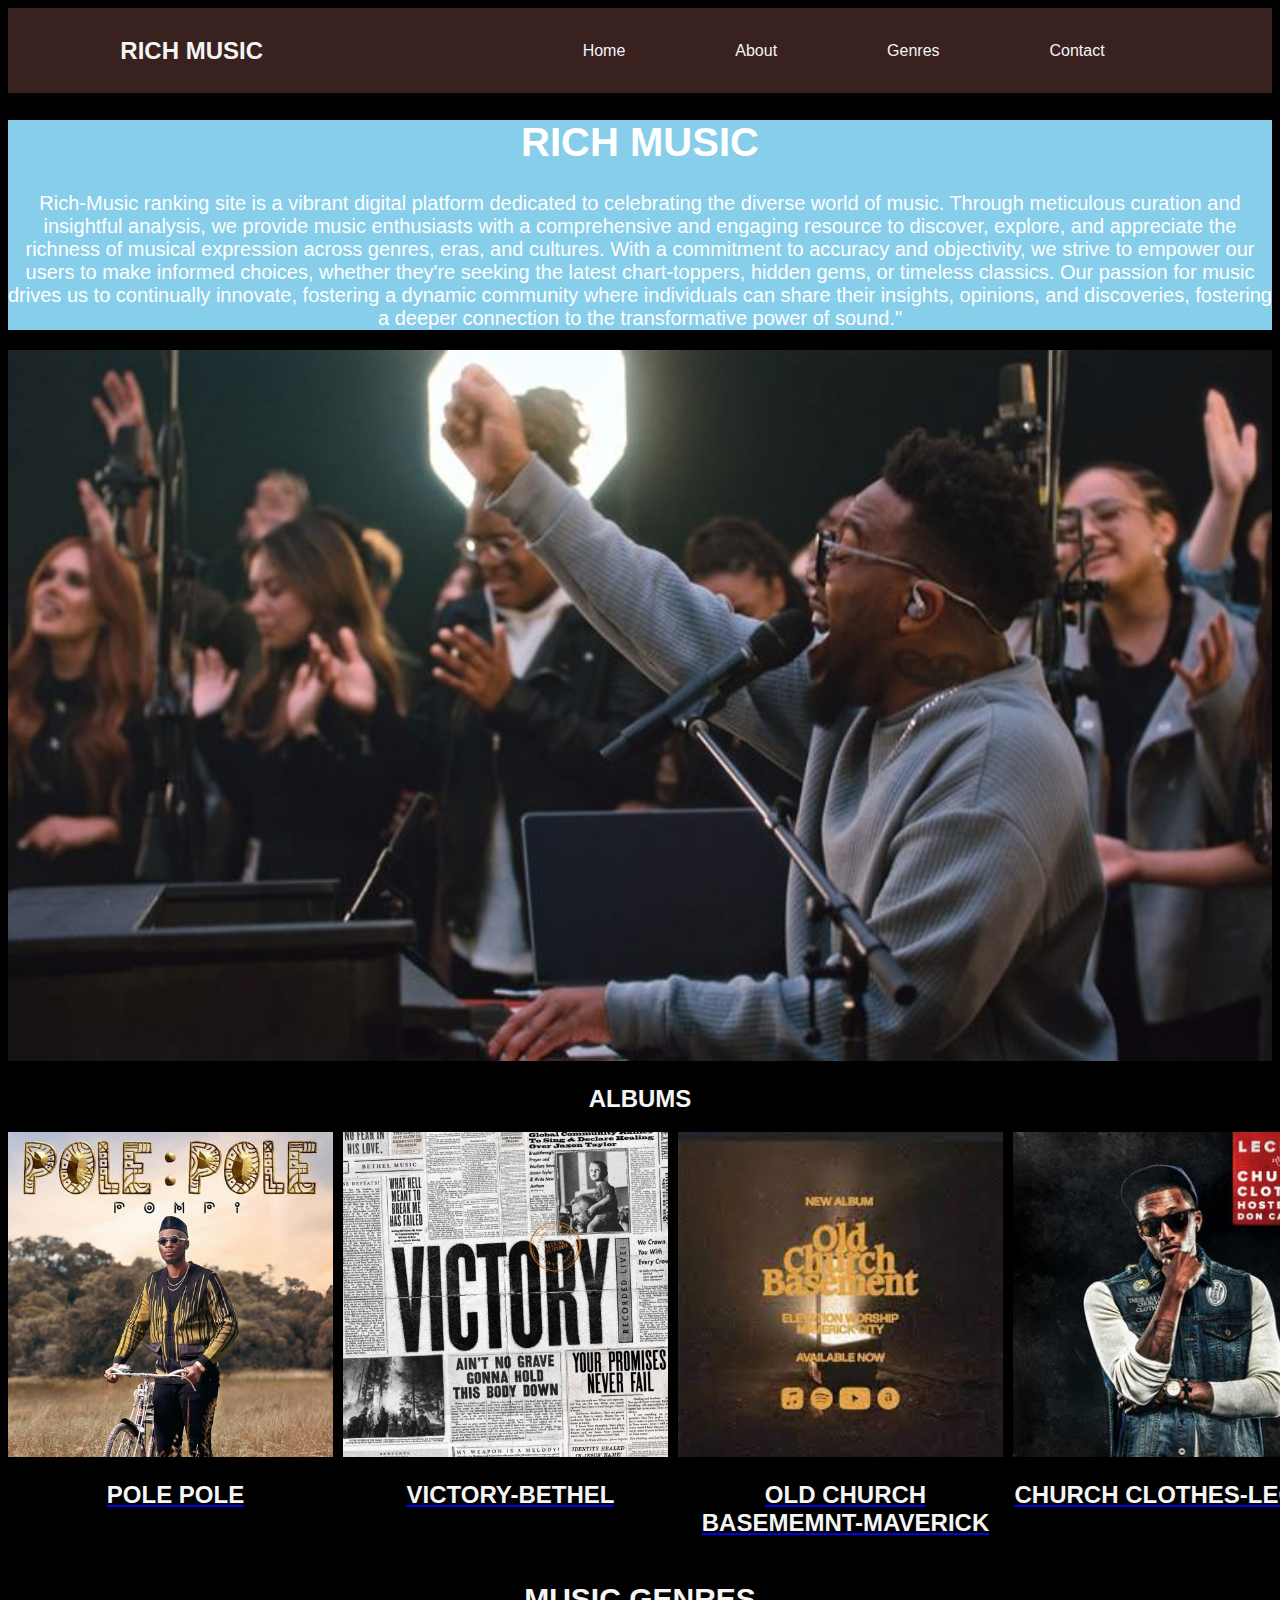
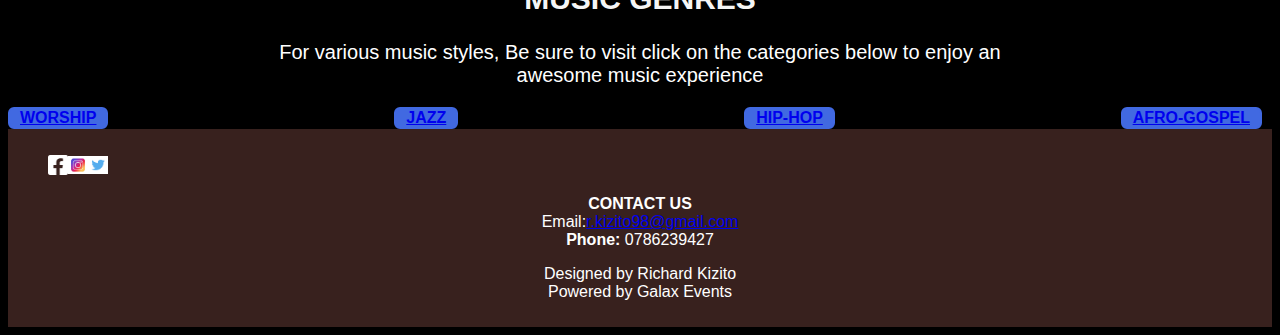
<file: index.html>
<!DOCTYPE html>
<html lang="en">
<head>
    <meta charset="UTF-8">
    <meta name="viewport" content="width=device-width, initial-scale=1.0">
    <title>Rich-Music Ranking site</title>
    <link rel="preconnect" href="https://fonts.googleapis.com">
    <link rel="preconnect" href="https://fonts.gstatic.com" crossorigin>
    <link href="https://fonts.googleapis.com/css2?family=Kanit:ital,wght@0,100;0,200;0,300;0,400;0,500;0,600;0,700;0,800;0,900;1,100;1,200;1,300;1,400;1,500;1,600;1,700;1,800;1,900&display=swap" rel="stylesheet">
    <link rel="stylesheet" href="styles.css">
    <link rel="icon" href="Images/favicon.png" type="image/png">
</head>
<body>
    <header>
        <nav>
            <h2>RICH MUSIC</h2>
           <ul>
            <li>Home</li>
            <li>About</li>
            <li>Genres</li>
            <li>Contact</li>
           </ul> 
        </nav>
    </header>
    <main>
        <div class="start">
    <h1><strong>RICH MUSIC</strong></h1>
    <P>Rich-Music ranking site is a vibrant digital platform dedicated to celebrating the diverse world of music. Through meticulous curation and insightful analysis, we provide music enthusiasts with a comprehensive and engaging resource to discover, explore, and appreciate the richness of musical expression across genres, eras, and cultures. With a commitment to accuracy and objectivity, we strive to empower our users to make informed choices, whether they're seeking the latest chart-toppers, hidden gems, or timeless classics. Our passion for music drives us to continually innovate, fostering a dynamic community where individuals can share their insights, opinions, and discoveries, fostering a deeper connection to the transformative power of sound."</P>
        </div>
        <div class="mainimage">
      <img src="Images/chandler.jpg" alt="Image not supported">
        </div>
        <div class="albums">
            <h2>ALBUMS</h2>
            <div class="image-container">
                    <a href="https://www.youtube.com/watch?v=PZmpgND6ZFc"><img src="Images/pole pole.jpg"><h2>POLE POLE</h2></a>
                    <a href="https://www.youtube.com/watch?v=oHMJONk9qBA&list=OLAK5uy_kThFhnZd3Sx9FJ_qea6JvGLSN8IHCDAy8"><img src="Images/victory.jpg"><h2>VICTORY-BETHEL</h2></a>
                    <a href="https://www.youtube.com/watch?v=YlstCaKg5oE"><img src="Images/church basement.jpg"><h2>OLD CHURCH <br> BASEMEMNT-MAVERICK</h2></a>
                    <a href="https://www.youtube.com/watch?v=ost_5Wu47zI"><img src="Images/church clothes.jpg"><h2>CHURCH CLOTHES-LECRAE</h2></a>
            
            </div>
            </div>
        </div>
       <div class="category">
        <h2>MUSIC GENRES</h2>
    <p>For various music styles, Be sure to visit click on the categories below to enjoy an <br> awesome music experience</p>
       </div>
      <div class="categories">
        <a href="worship.html" class="button">WORSHIP</a>
        <a href="jazz.html" class="button">JAZZ</a>
        <a href="hiphop.html" class="button">HIP-HOP</a>
        <a href="afrogospel.html" class="button">AFRO-GOSPEL</a>

        </div>
    </main>
    <footer>
        <div class="footer">
            <ul>
                <li><img src="Images/facebook-icon.png"></li>
                <li><img src="Images/instagram.jpg"></li>
                <li><img src="Images/twitter.png"></li>
             </ul>
        </div>
        <p><strong>CONTACT US</strong><br><strong></strong>Email:</strong><a href="r.kizito98@gmail.com">r.kizito98@gmail.com</a><br><strong>Phone:</strong> 0786239427</p>
        <p>Designed by Richard Kizito<br>Powered by Galax Events</p>
    
    </footer>
</body>
</html>
</file>
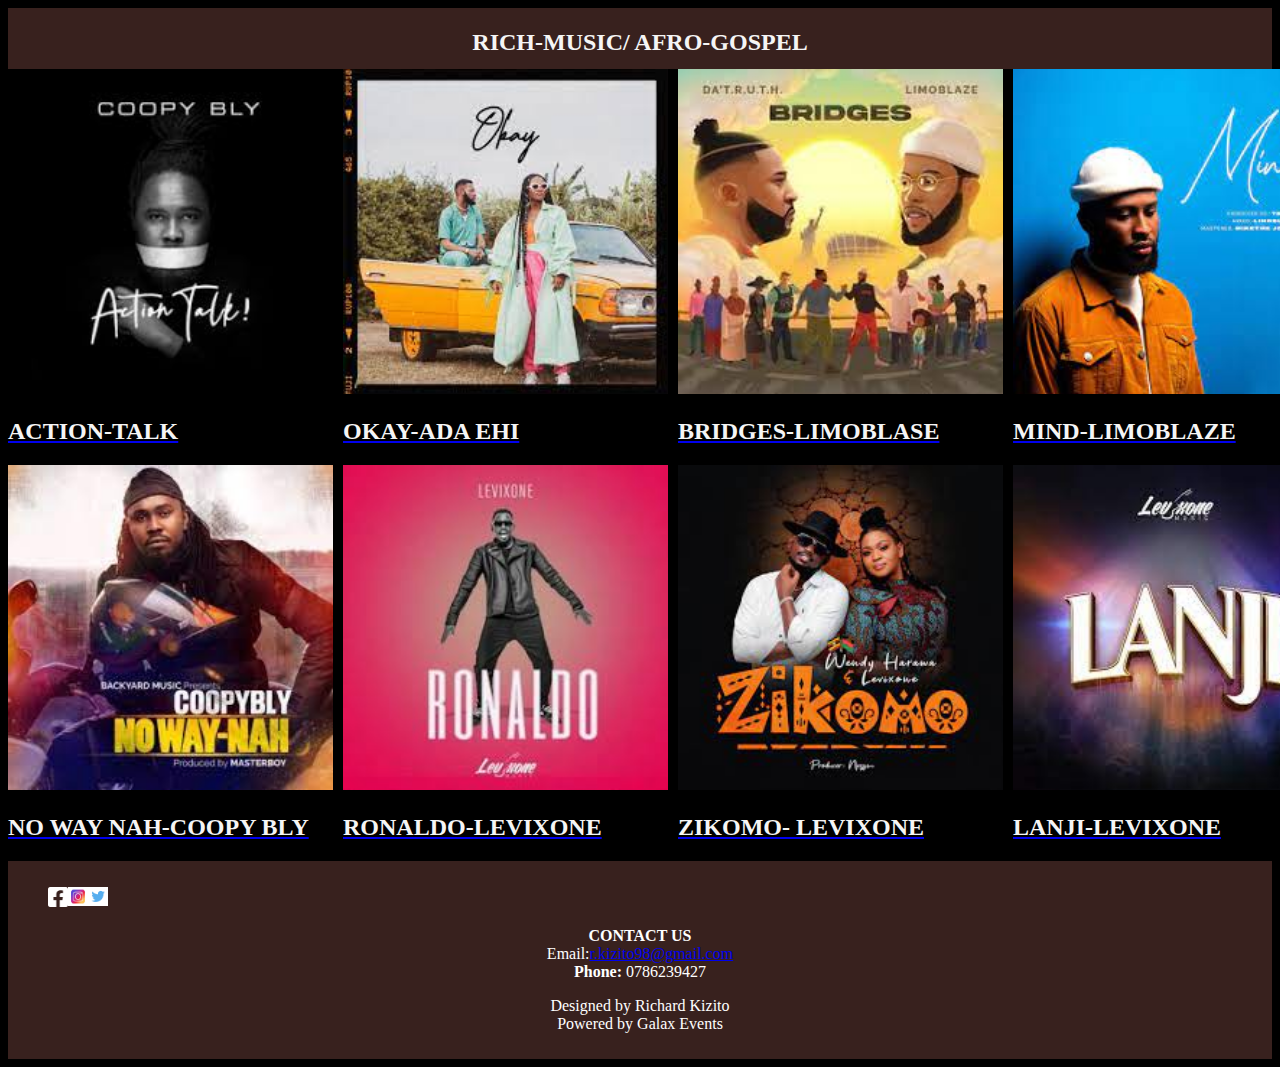
<file: afrogospel.html>
<!DOCTYPE html>
<html lang="en">
<head>
    <meta charset="UTF-8">
    <meta name="viewport" content="width=device-width, initial-scale=1.0">
    <title>AFRO-GOSPEL- Rich Music</title>
    <link rel="stylesheet" href="worship.css">
    <link rel="icon" href="Images/favicon.png" type="image/png">
</head>
<body>
    <header>
        <nav>
            <h2>RICH-MUSIC/ AFRO-GOSPEL</h2>
        </nav>
    </header>
        <div class="worshipsongs">
            <a href="https://www.youtube.com/results?search_query=action+talk+coopy+bly"><img src="Images/action talk- coopy.jpg"><h2>ACTION-TALK</h2></a>
            <a href="https://www.youtube.com/watch?v=pM2dfrcc91s"><img src="Images/okay- limo.jpg"><h2>OKAY-ADA EHI</h2></a>
            <a href="https://www.youtube.com/watch?v=jhAs7DxM3js"><img src="Images/Bridges-Limo.jpg"><h2>BRIDGES-LIMOBLASE</h2></a>
            <a href="https://www.youtube.com/watch?v=2RK53mSZZUc"><img src="Images/mind-limo.jpg"><h2>MIND-LIMOBLAZE</h2></a>
            
        </div>
        <div class="worshipsongs2">
            <a href="https://www.youtube.com/watch?v=nfUnqIJoB7A"><img src="Images/no way nah.jpg"><h2>NO WAY NAH-COOPY BLY</h2></a>
            <a href="https://www.youtube.com/watch?v=x7LPpJtly8I"><img src="Images/ronaldo-levixone.jpg"><h2>RONALDO-LEVIXONE</h2></a>
            <a href="https://www.youtube.com/watch?v=gYMmJVM4JhQ"><img src="Images/zikomo- levixone.jpg"><h2>ZIKOMO- LEVIXONE</h2></a>
            <a href="https://www.youtube.com/watch?v=McmvgPuNcNk"><img src="Images/lanji- levixone.jpg"><h2>LANJI-LEVIXONE</h2></a>
    
        </div>
    
    <footer>
        <div class="footer">
            <ul>
                <li><img src="Images/facebook-icon.png"></li>
                <li><img src="Images/instagram.jpg"></li>
                <li><img src="Images/twitter.png"></li>
             </ul>
        </div>
        <p><strong>CONTACT US</strong><br><strong></strong>Email:</strong><a href="r.kizito98@gmail.com">r.kizito98@gmail.com</a><br><strong>Phone:</strong> 0786239427</p>
        <p>Designed by Richard Kizito<br>Powered by Galax Events</p>
    
    </footer>
</body>
</html>
</file>
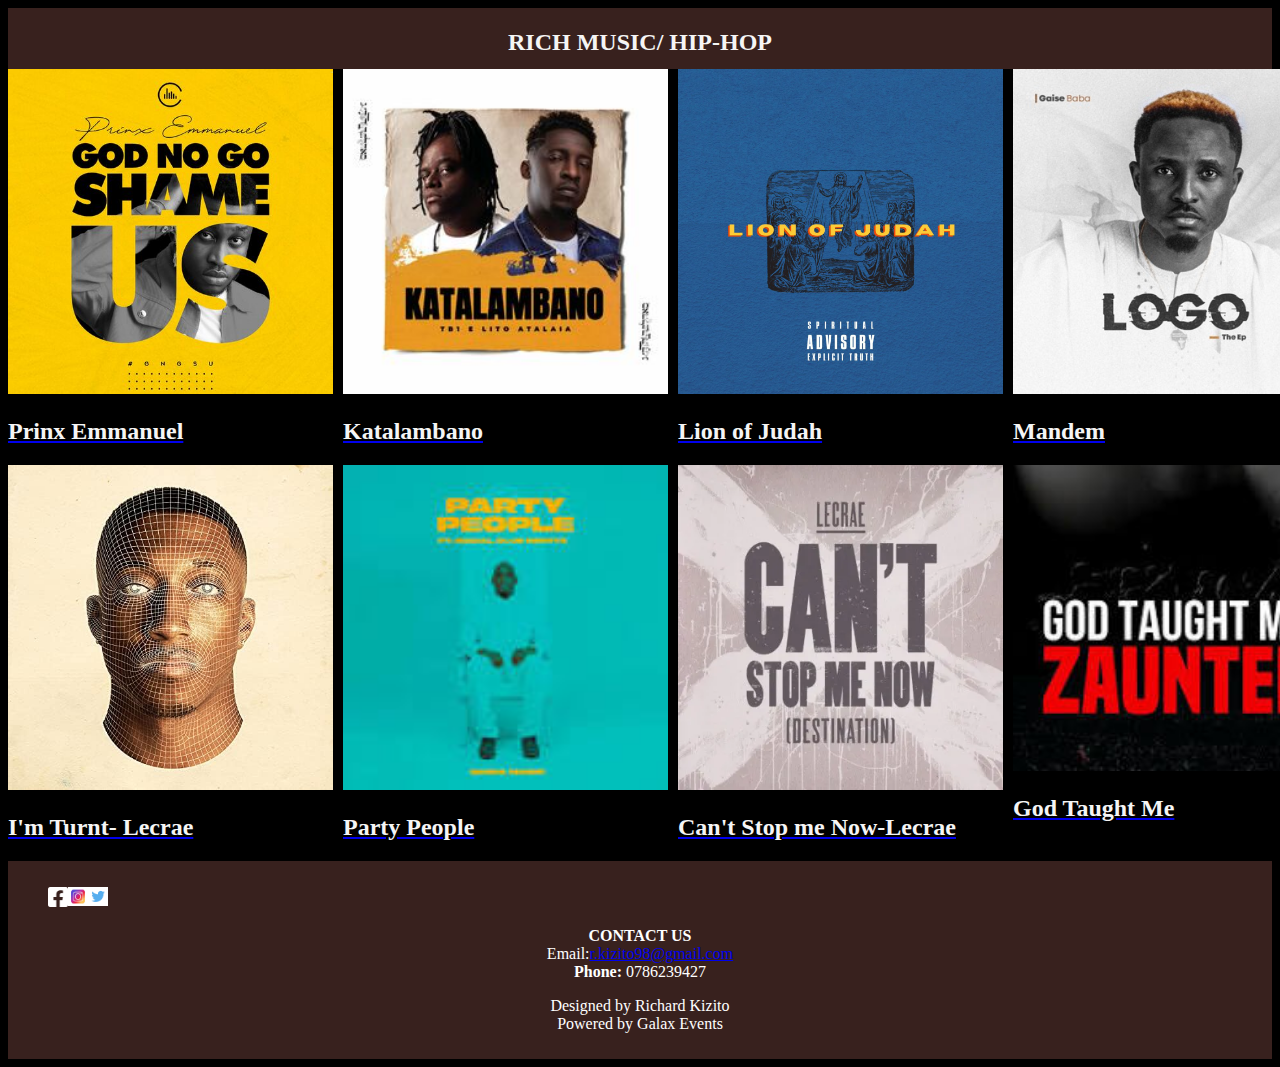
<file: hiphop.html>
<!DOCTYPE html>
<html lang="en">
<head>
    <meta charset="UTF-8">
    <meta name="viewport" content="width=device-width, initial-scale=1.0">
    <title>Hip-Hop Rich Music</title>
    <link rel="stylesheet" href="worship.css">
    <link rel="icon" href="Images/favicon.png" type="image/png">
</head>
<body>
    <header>
        <nav>
            <h2>RICH MUSIC/ HIP-HOP</h2>
        </nav>
    </header>
        <div class="worshipsongs">
            <a href="https://www.youtube.com/watch?v=iJv0lE2YNIs"><img src="Images/God no go shame.jpg"><h2>Prinx Emmanuel</h2></a>
            <a href="https://www.youtube.com/watch?v=QU7Q99_7HKU"><img src="Images/Katalambano.jpg"><h2>Katalambano</h2></a>
            <a href="https://www.youtube.com/watch?v=TODjERS15ic"><img src="Images/Lion of Judah.jpg"><h2>Lion of Judah</h2></a>
            <a href="https://www.youtube.com/watch?v=cn0UAzJAum8"><img src="Images/logo.jpg"><h2>Mandem</h2></a>
            
        </div>
        <div class="worshipsongs2">
            <a href="https://www.youtube.com/watch?v=YiUdrIsqmyQ"><img src="Images/I'm Taunt.jpg"><h2>I'm Turnt- Lecrae</h2></a>
            <a href="https://www.youtube.com/watch?v=e9rXtQcvV0o"><img src="Images/Party People.jpg"><h2>Party People</h2></a>
            <a href="https://www.youtube.com/watch?v=-CgnFYl75oA"><img src="Images/Can't stop me now.webp"><h2>Can't Stop me Now-Lecrae</h2></a>
            <a href="https://www.youtube.com/watch?v=XONeznR30Sk"><img src="Images/God Taught Me.jpg"><h2>God Taught Me</h2></a>
    
        </div>
    
    <footer>
        <div class="footer">
            <ul>
                <li><img src="Images/facebook-icon.png"></li>
                <li><img src="Images/instagram.jpg"></li>
                <li><img src="Images/twitter.png"></li>
             </ul>
        </div>
        <p><strong>CONTACT US</strong><br><strong></strong>Email:</strong><a href="r.kizito98@gmail.com">r.kizito98@gmail.com</a><br><strong>Phone:</strong> 0786239427</p>
        <p>Designed by Richard Kizito<br>Powered by Galax Events</p>
    
    </footer>
</body>
</html>
</file>
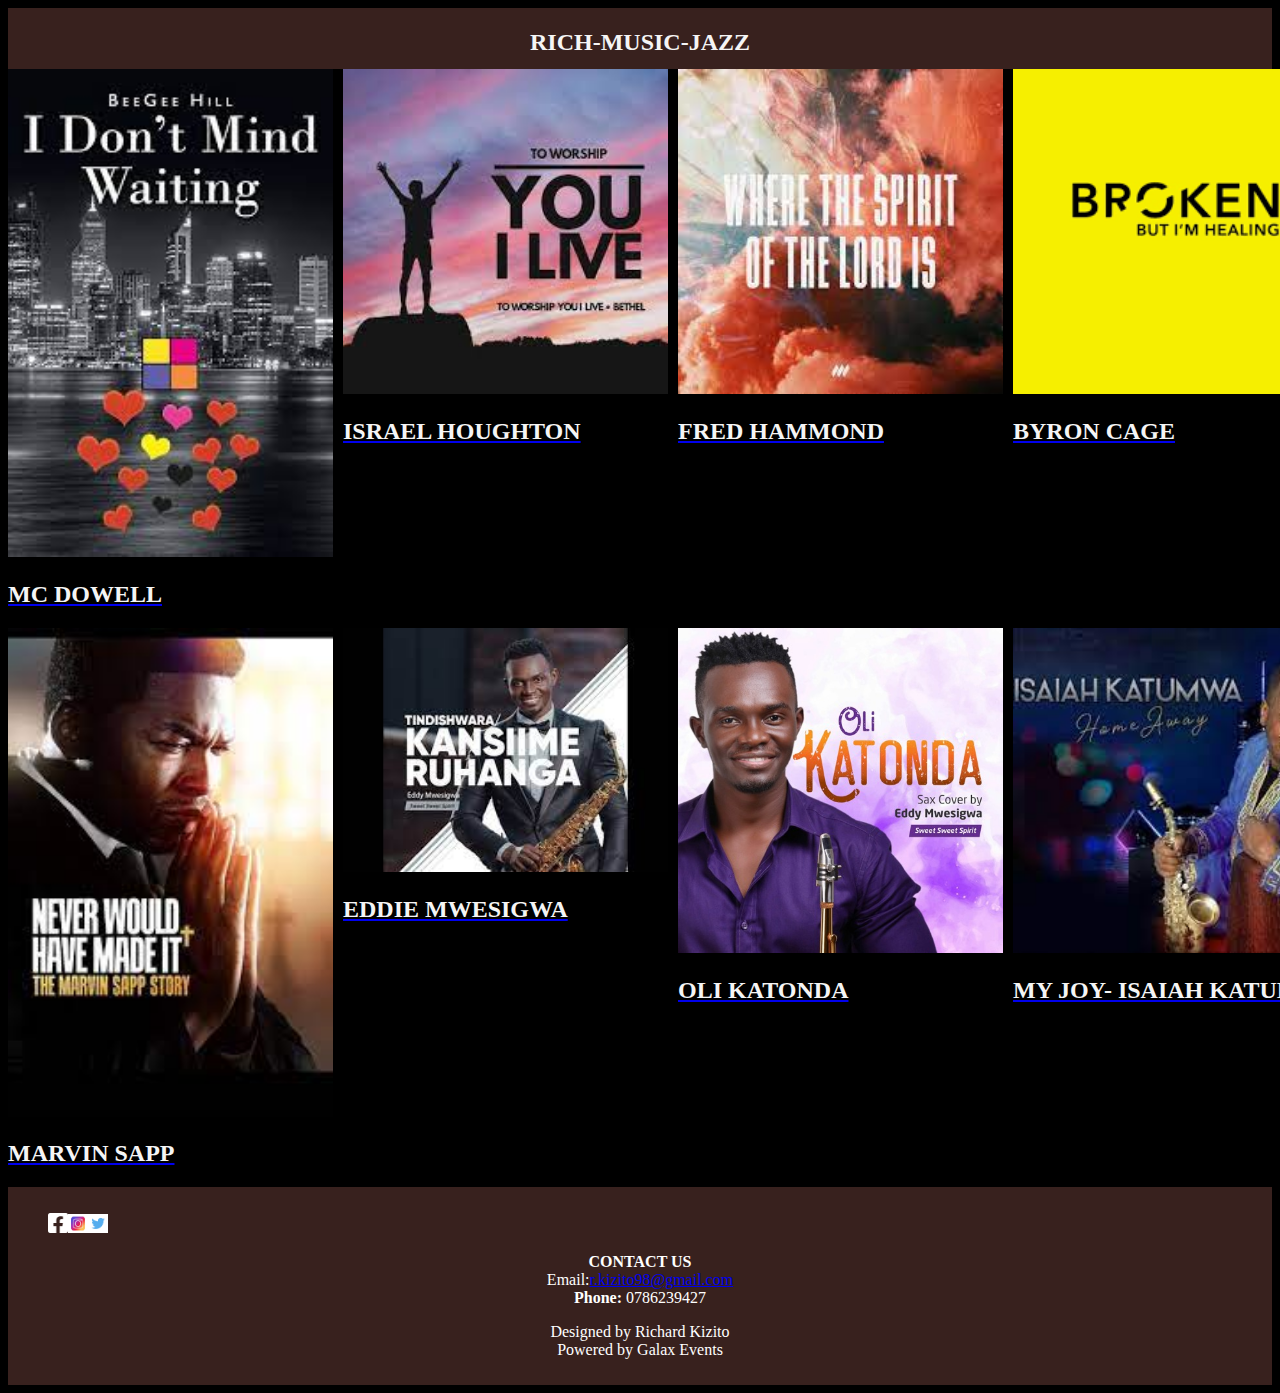
<file: jazz.html>
<!DOCTYPE html>
<html lang="en">
<head>
    <meta charset="UTF-8">
    <meta name="viewport" content="width=device-width, initial-scale=1.0">
    <title>JAZZ</title>
    <link rel="stylesheet" href="worship.css">
    <link rel="icon" href="Images/favicon.png" type="image/png">
</head>
<body>
    <header>
        <nav>
            <h2>RICH-MUSIC-JAZZ</h2>
        </nav>
    </header>
        <div class="worshipsongs">
            <a href="https://www.youtube.com/watch?v=auemxkukNKE"><img src="Images/I Don't Mind Waiting.jpg"><h2>MC DOWELL</h2></a>
            <a href="https://www.youtube.com/watch?v=Xby2I1Eu-6s"><img src="Images/To Worship You I Live.jpg"><h2>ISRAEL HOUGHTON</h2></a>
            <a href="https://www.youtube.com/watch?v=Inx1L0GUPQw"><img src="Images/When the Spirit of the Lord.jpg"><h2>FRED HAMMOND</h2></a>
            <a href="https://www.youtube.com/watch?v=UlfGuQR4c2o"><img src="Images/Broken But I'm Healed.png"><h2>BYRON CAGE</h2></a>
            
        </div>
        <div class="worshipsongs2">
            <a href="https://www.youtube.com/watch?v=nqPLhgy4yLc"><img src="Images/Never Would Have Made It.jpg"><h2>MARVIN SAPP</h2></a>
            <a href="https://www.youtube.com/watch?v=hFOpcaueWB0"><img src="Images/eddie mwesigwa.jpg"><h2>EDDIE MWESIGWA</h2></a>
            <a href="https://www.youtube.com/watch?v=RsiJi6uDKwg"><img src="Images/EDDI.jpg"><h2>OLI KATONDA</h2></a>
            <a href="https://www.youtube.com/watch?v=6zc9m5F9XIE"><img src="Images/JOY.jpg"><h2>MY JOY- ISAIAH KATUMWA</h2></a>
    
        </div>
    
    <footer>
        <div class="footer">
            <ul>
                <li><img src="Images/facebook-icon.png"></li>
                <li><img src="Images/instagram.jpg"></li>
                <li><img src="Images/twitter.png"></li>
             </ul>
        </div>
        <p><strong>CONTACT US</strong><br><strong></strong>Email:</strong><a href="r.kizito98@gmail.com">r.kizito98@gmail.com</a><br><strong>Phone:</strong> 0786239427</p>
        <p>Designed by Richard Kizito<br>Powered by Galax Events</p>
    
    </footer>
</body>
</html>
</file>
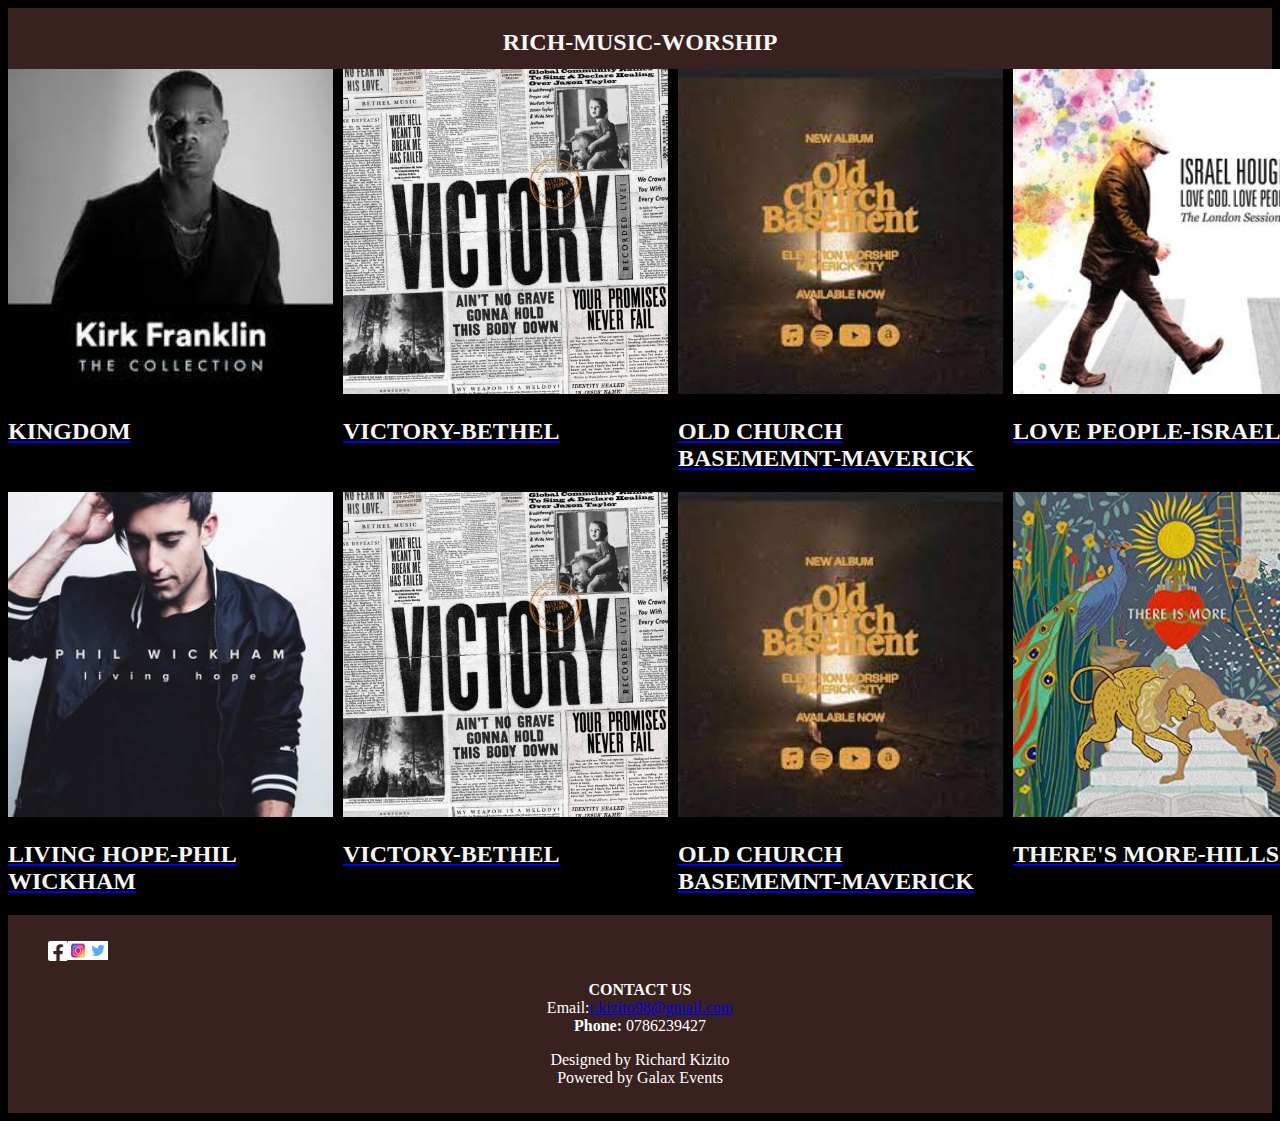
<file: worship.html>
<!DOCTYPE html>
<html lang="en">
<head>
    <meta charset="UTF-8">
    <meta name="viewport" content="width=device-width, initial-scale=1.0">
    <title>Rich-WORSHIP</title>
    <link rel="stylesheet" href="worship.css">
    <link rel="icon" href="Images/favicon.png" type="image/png">
</head>
<body>
    <header>
        <nav>
            <h2>RICH-MUSIC-WORSHIP</h2>
        </nav>
    </header>
        <div class="worshipsongs">
            <a href="https://www.youtube.com/watch?v=13PYVofBFRc"><img src="Images/KIRK FRANKLIN.jpg"><h2>KINGDOM</h2></a>
            <a href="https://www.youtube.com/watch?v=oHMJONk9qBA&list=OLAK5uy_kThFhnZd3Sx9FJ_qea6JvGLSN8IHCDAy8"><img src="Images/victory.jpg"><h2>VICTORY-BETHEL</h2></a>
            <a href="https://www.youtube.com/watch?v=YlstCaKg5oE"><img src="Images/church basement.jpg"><h2>OLD CHURCH <br> BASEMEMNT-MAVERICK</h2></a>
            <a href="https://www.youtube.com/watch?v=ost_5Wu47zI"><img src="Images/israel.jpg"><h2>LOVE PEOPLE-ISRAEL</h2></a>
            
        </div>
        <div class="worshipsongs2">
            <a href="https://www.youtube.com/watch?v=u-1fwZtKJSM"><img src="Images/living hope.png"><h2>LIVING HOPE-PHIL WICKHAM</h2></a>
            <a href="https://www.youtube.com/watch?v=oHMJONk9qBA&list=OLAK5uy_kThFhnZd3Sx9FJ_qea6JvGLSN8IHCDAy8"><img src="Images/victory.jpg"><h2>VICTORY-BETHEL</h2></a>
            <a href="https://www.youtube.com/watch?v=YlstCaKg5oE"><img src="Images/church basement.jpg"><h2>OLD CHURCH <br> BASEMEMNT-MAVERICK</h2></a>
            <a href="https://www.youtube.com/watch?v=GfVd5x9W1Xc"><img src="Images/hillsong.jpg"><h2>THERE'S MORE-HILLSONG</h2></a>
    
        </div>
    
    <footer>
        <div class="footer">
            <ul>
                <li><img src="Images/facebook-icon.png"></li>
                <li><img src="Images/instagram.jpg"></li>
                <li><img src="Images/twitter.png"></li>
             </ul>
        </div>
        <p><strong>CONTACT US</strong><br><strong></strong>Email:</strong><a href="r.kizito98@gmail.com">r.kizito98@gmail.com</a><br><strong>Phone:</strong> 0786239427</p>
        <p>Designed by Richard Kizito<br>Powered by Galax Events</p>
    
    </footer>
</body>
</html>
</file>
<file: styles.css>
body{
    background-color: black;
    font-family: "Open Sans", sans-serif;


}
nav{
    display: flex;
    justify-content: space-around;
    width: 100%;
    align-items: center;
    background-color: #38211E;
    color: whitesmoke;
    height: 85px;
}
nav ul{
    list-style: none;
    display: flex;
    width: 50%;
    justify-content: space-around;
    
}
.start{
    text-align: center;
    font-size: 20px;
    color: white;
    background-color: skyblue;
}
.mainimage img{
    width: 100%;
}
.image-container {
    display: flex;
  }
  
.image-container img {
    width: 325px; 
    height: auto; 
    margin-right: 10px; 
    flex-direction: row;
    }
h2{
    color: whitesmoke;
    text-align: center;
}

.categories{
    
    justify-content: space-between;
    align-items: center;

}
.category{
    text-align: center;
    align-items: center;
    font-weight: 100px;
    font-size: 20px;
    color: white;
}
.categories{
    display: flex;
}
.button{
    display: flex;
    outline: none;
    background: royalblue;
    border: 2px solid royalblue;
    border-radius: 6px;
    padding-left: 10px;
    padding-right: 10px;
    font-weight: bold;
    font-size: 1rem;
    margin-right: 10px;
    justify-content: space-around;
    text-decoration-skip: none;
}
footer {
    background-color: #38211E;
    color:white ;
    text-align: center;
    padding: 10px 0;
  }
  footer img{  
    width: 20px;
    height: auto;
    align-content: center;
  }
  footer ul{
    list-style: none;
    display: flex;
    align-items: center;

  }
</file>
<file: worship.css>
body{
    background-color: black;
}

nav{
    background-color: #38211E;
    color: whitesmoke;
    text-align: center;
    width: 100%;
    height: 60px;
    padding-top: 1px;
}

.worshipsongs{
    display: flex;
}

.worshipsongs img{
    width: 325px; 
    height: auto; 
    margin-right: 10px; 
    flex-direction: row;

}

.worshipsongs2{
    display: flex;
}

.worshipsongs2 img{
    width: 325px; 
    height: auto; 
    margin-right: 10px; 
    flex-direction: row;

}

h2{
    color: whitesmoke;
    font-size: 1 px;
}

footer {
    background-color: #38211E;
    color:white ;
    text-align: center;
    padding: 10px 0;
  }
  footer img{  
    width: 20px;
    height: auto;
    align-content: center;
  }
  footer ul{
    list-style: none;
    display: flex;
    align-items: center;

  }
</file>
